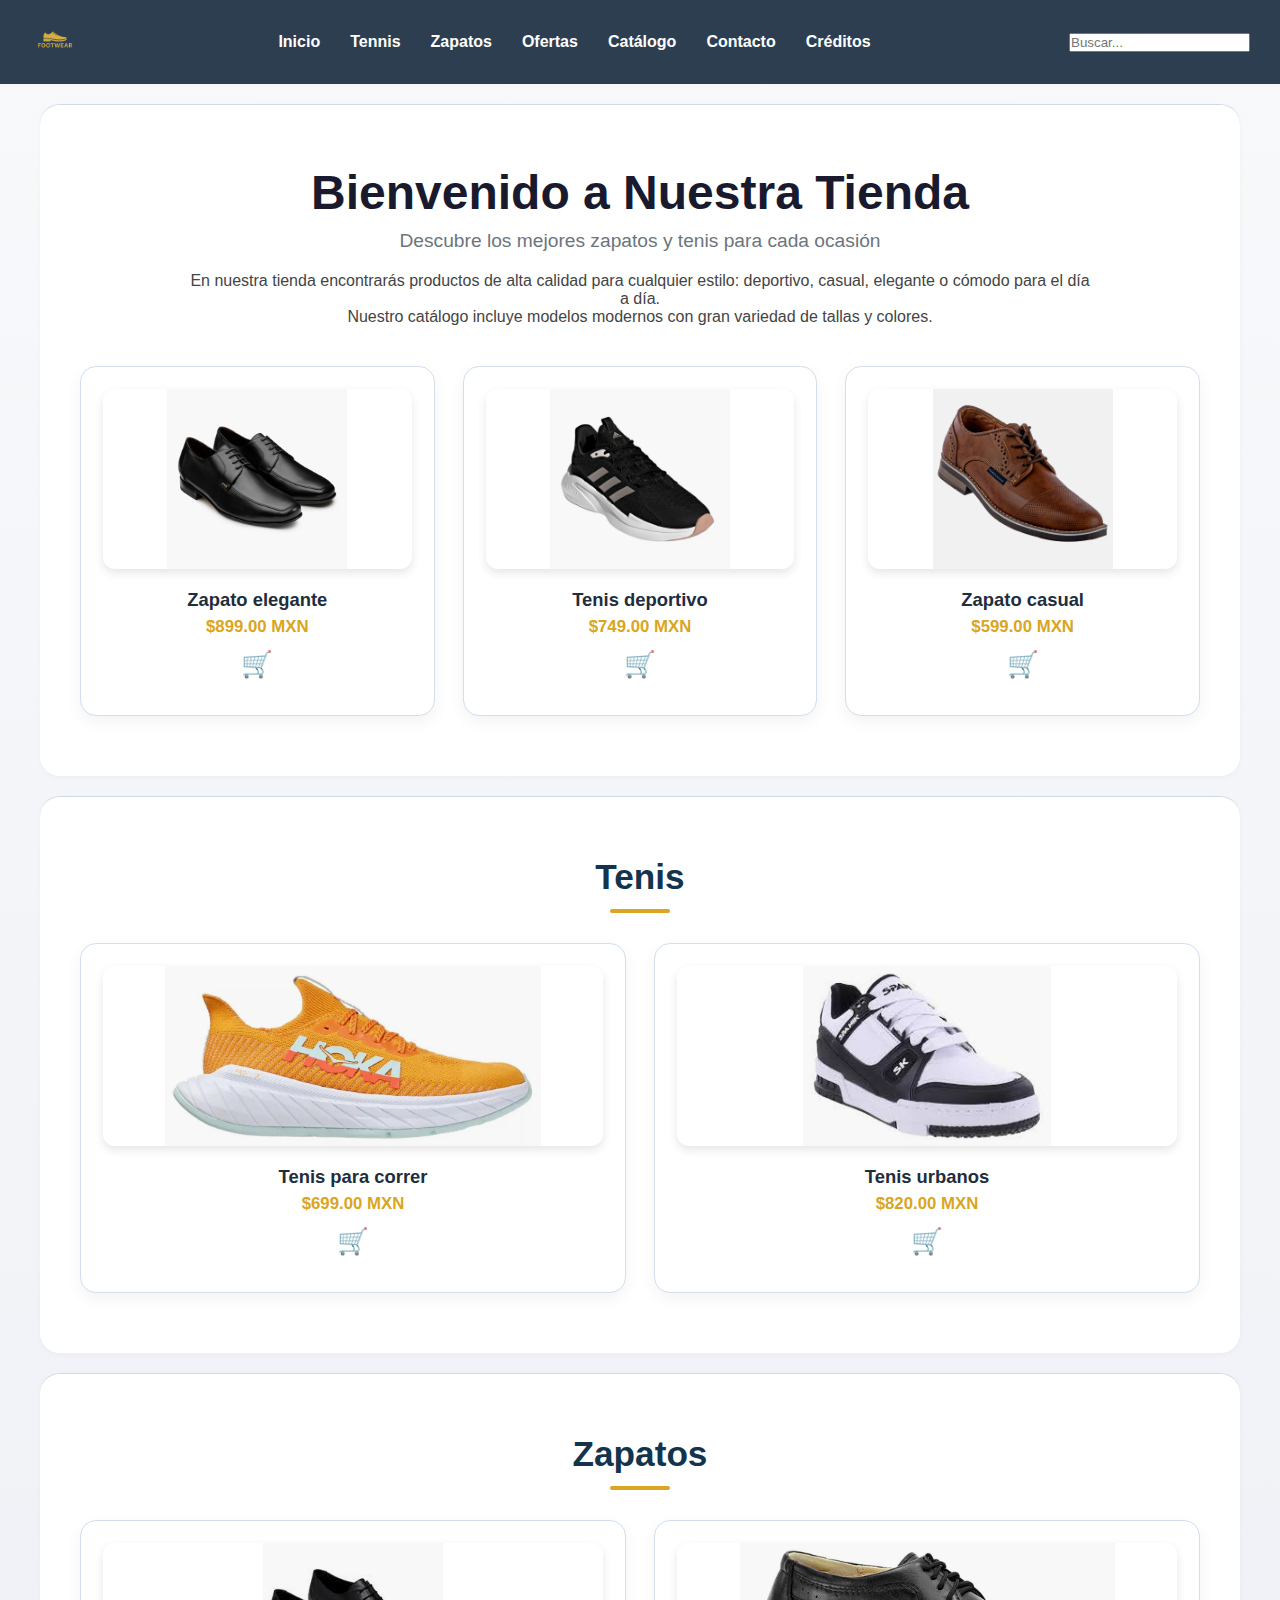
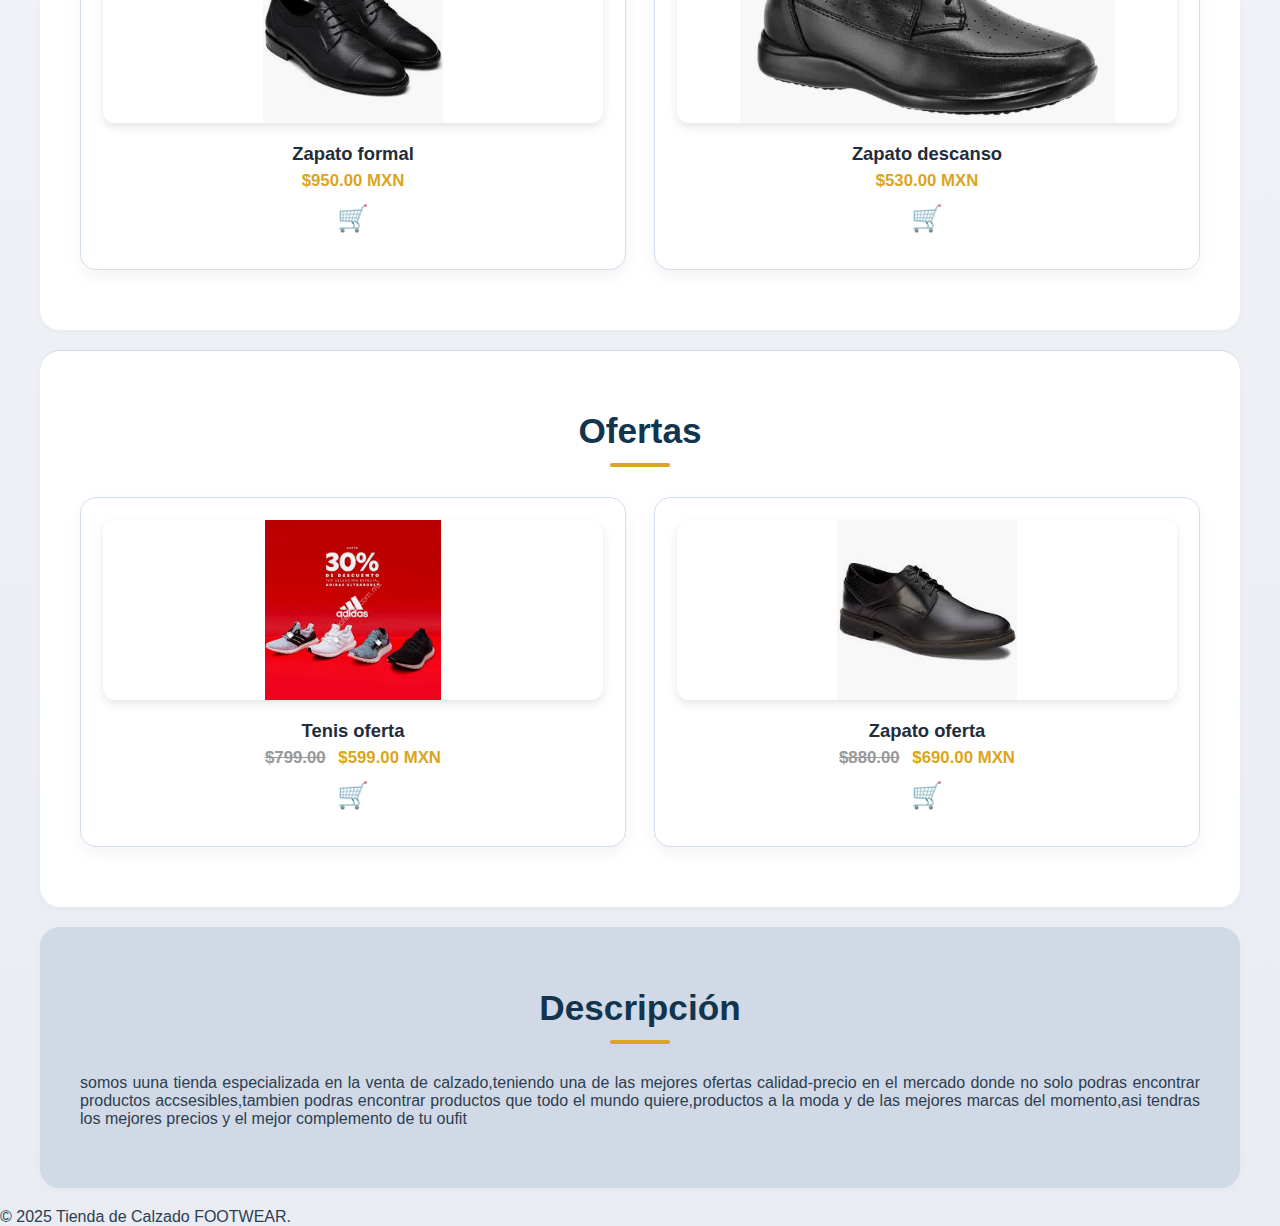
<file: index.html>
<!DOCTYPE html>
<html lang="es">
<head>
  <meta charset="UTF-8" />
  <meta name="viewport" content="width=device-width, initial-scale=1.0"/>
  <title>Inicio - Tienda de Zapatos y Tenis</title>
  <link rel="stylesheet" href="navbar.css" />
  <link rel="stylesheet" href="inicio.css" />
</head>
<body>
  <!-- Barra de navegación -->
  <nav class="navbar">
    <div class="logo">
      <img src="logo.png" alt="FOOTWEAR" />
    </div>
    <ul class="nav-links">
      <li><a href="#inicio">Inicio</a></li>
      <li><a href="tennis.html">Tennis</a></li>
      <li><a href="zapatos.html">Zapatos</a></li>
      <li><a href="ofertas.html">Ofertas</a></li>
      <li><a href="catalogo.html">Catálogo</a></li>
      <li><a href="contacto.html">Contacto</a></li>
      <li><a href="creditos.html">Créditos</a></li>
    </ul>
    <div class="buscador">
      <input type="text" placeholder="Buscar..." />
    </div>
  </nav>

  <!-- Sección Inicio -->
  <section id="inicio" class="seccion">
    <div class="bienvenida">
      <h1>Bienvenido a Nuestra Tienda</h1>
      <p>Descubre los mejores zapatos y tenis para cada ocasión</p>
    </div>
    <div class="info-extra">
      <p>En nuestra tienda encontrarás productos de alta calidad para cualquier estilo: deportivo, casual, elegante o cómodo para el día a día.</p>
      <p>Nuestro catálogo incluye modelos modernos con gran variedad de tallas y colores.</p>
    </div>
    <div class="tarjetas-grid">
      <div class="tarjeta">
        <img src="zapatoformal1.webp" alt="Zapato elegante"/>
        <h3>Zapato elegante</h3>
        <p>$899.00 MXN</p>
        <div class="carrito-icono">🛒</div>
      </div>
      <div class="tarjeta">
        <img src="tenis_deportivo_1.webp" alt="Tenis deportivo"/>
        <h3>Tenis deportivo</h3>
        <p>$749.00 MXN</p>
        <div class="carrito-icono">🛒</div>
      </div>
      <div class="tarjeta">
        <img src="zapato_casual_1.webp" alt="Zapato casual"/>
        <h3>Zapato casual</h3>
        <p>$599.00 MXN</p>
        <div class="carrito-icono">🛒</div>
      </div>
    </div>
  </section>

  <!-- Sección Tenis -->
  <section id="tenis" class="seccion">
    <h2>Tenis</h2>
    <div class="tarjetas-grid">
      <div class="tarjeta">
        <img src="tenis_para_correr_1.jpg" alt="Tenis para correr"/>
        <h3>Tenis para correr</h3>
        <p>$699.00 MXN</p>
        <div class="carrito-icono">🛒</div>
      </div>
      <div class="tarjeta">
        <img src="tenis_urbanos _1.jpg" alt="Tenis urbanos"/>
        <h3>Tenis urbanos</h3>
        <p>$820.00 MXN</p>
        <div class="carrito-icono">🛒</div>
      </div>
    </div>
  </section>

  <!-- Sección Zapatos -->
  <section id="zapatos" class="seccion">
    <h2>Zapatos</h2>
    <div class="tarjetas-grid">
      <div class="tarjeta">
        <img src="zapato_formal_2.jpg" alt="Zapato formal"/>
        <h3>Zapato formal</h3>
        <p>$950.00 MXN</p>
        <div class="carrito-icono">🛒</div>
      </div>
      <div class="tarjeta">
        <img src="zapato_descanso_1.webp" alt="Zapato de descanso"/>
        <h3>Zapato descanso</h3>
        <p>$530.00 MXN</p>
        <div class="carrito-icono">🛒</div>
      </div>
    </div>
  </section>

  <!-- Sección Ofertas -->
  <section id="ofertas" class="seccion">
    <h2>Ofertas</h2>
    <div class="tarjetas-grid">
      <div class="tarjeta">
        <img src="tenis_oferta_1.jpg" alt="Tenis oferta"/>
        <h3>Tenis oferta</h3>
        <p><span class="tachado">$799.00</span> $599.00 MXN</p>
        <div class="carrito-icono">🛒</div>
      </div>
      <div class="tarjeta">
        <img src="zapato_oferta_1.jpg" alt="Zapato oferta"/>
        <h3>Zapato oferta</h3>
        <p><span class="tachado">$880.00</span> $690.00 MXN</p>
        <div class="carrito-icono">🛒</div>
      </div>
    </div>
  </section>
  

<!-- Seccion de descripcion -->
    <section id="descripcion" class="seccion2">

    <h2>  Descripción</h2>
    <div class="description">
      
<p>
somos uuna tienda especializada en la venta de calzado,teniendo una de las mejores ofertas calidad-precio en el mercado donde no solo podras encontrar productos accsesibles,tambien podras encontrar productos que todo el mundo quiere,productos a la moda y de las mejores marcas del momento,asi tendras los mejores precios y el mejor complemento de tu oufit
</p>
    </div>
  </section>
  <footer>
        <p>&copy; 2025 Tienda de Calzado FOOTWEAR. </p>
    </footer>


</body>
</html>
</file>
<file: navbar.css>
/* navbar.css */

* {
  margin: 0;
  padding: 0;
  box-sizing: border-box;
}

body {
  font-family: 'Segoe UI', Tahoma, Geneva, Verdana, sans-serif;
  background-color: #f8f8f8;
}

.navbar {
  background-color: #2c3e50;
  color: white;
  padding: 15px 30px;
  display: flex;
  justify-content: space-between;
  align-items: center;
}

.logo img {
  height: 50px;
}

.nav-links {
  list-style: none;
  display: flex;
  gap: 30px;
}

.nav-links a {
  color: white;
  text-decoration: none;
  font-weight: bold;
  font-size: 16px;
  transition: color 0.3s ease;
}

.nav-links a:hover,
.nav-links .active {
  color: #1abc9c;
  border-bottom: 2px solid #1abc9c;
  padding-bottom: 4px;
}
</file>
<file: inicio.css>
html {
  scroll-behavior: smooth;
}

body {
  font-family: 'Segoe UI', sans-serif;
  margin: 0;
  padding: 0;
  background: linear-gradient(to bottom, #f8f9fb, #e9ecf3);
  color: #2c3e50;
}

/* Secciones generales */
.seccion {
  padding: 60px 40px;
  background-color: #ffffff;
  border-top: 1px solid #d1d9e6;
  box-shadow: 0 2px 6px rgba(0,0,0,0.03);
  border-radius: 20px;
  margin: 20px auto;
  width: 95%;
  max-width: 1200px;
}

h2 {
  text-align: center;
  color: #12344d;
  margin-bottom: 30px;
  font-size: 2.2em;
  position: relative;
}

h2::after {
  content: '';
  display: block;
  width: 60px;
  height: 4px;
  background-color: goldenrod;
  margin: 12px auto 0;
  border-radius: 2px;
}

/* Bienvenida */
.bienvenida {
  text-align: center;
  margin-bottom: 20px;
}

.bienvenida h1 {
  font-size: 3em;
  color: #1a1a2e;
  transition: color 0.3s;
}

.bienvenida h1:hover {
  color: #2c7be5;
}

.bienvenida p {
  font-size: 1.2em;
  color: #6c757d;
  max-width: 800px;
  margin: 10px auto 0;
}

/* Info extra */
.info-extra {
  max-width: 900px;
  margin: 0 auto 40px auto;
  font-size: 1em;
  color: #444;
  text-align: center;
}

/* Tarjetas de productos */
.tarjetas-grid {
  display: grid;
  grid-template-columns: repeat(auto-fit, minmax(260px, 1fr));
  gap: 28px;
}

.tarjeta {
  background-color: #ffffff;
  border-radius: 16px;
  border: 1px solid #d3dfee;
  box-shadow: 0 6px 16px rgba(0, 0, 0, 0.05);
  padding: 22px 22px 36px 22px; /* aumenté espacio inferior */
  text-align: center;
  transition: transform 0.3s ease, box-shadow 0.3s ease;
  overflow: hidden;
}

.tarjeta:hover {
  transform: translateY(-6px);
  box-shadow: 0 10px 26px rgba(0, 0, 0, 0.1);
  border-color: #2c7be5;
}

.tarjeta img {
  width: 100%;
  height: 180px; /* REDUCIDO de 230px a 180px */
  object-fit: contain; /* CAMBIADO de cover a contain */
  border-radius: 12px;
  border: none;
  margin-bottom: 16px;
  transition: transform 0.4s ease, filter 0.3s ease, box-shadow 0.3s ease;
  box-shadow: 0 4px 10px rgba(0, 0, 0, 0.1);
  filter: brightness(95%) contrast(105%);
}

.tarjeta img:hover {
  transform: scale(1.05);
  filter: brightness(100%) contrast(110%);
  box-shadow: 0 6px 16px rgba(0, 0, 0, 0.15);
}

.tarjeta h3 {
  margin-top: 0;
  font-size: 1.15em;
  color: #1f2d3d;
}

.tarjeta p {
  margin: 6px 0;
  font-weight: bold;
  color: goldenrod;
  font-size: 1.05em;
}

/* Precio tachado */
.tachado {
  text-decoration: line-through;
  color: #999;
  margin-right: 8px;
}

/* Ícono de carrito */
.carrito-icono {
  margin-top: 12px;
  font-size: 1.6em;
  cursor: pointer;
  color: #2c7be5;
  transition: transform 0.2s, color 0.2s;
}

.carrito-icono:hover {
  transform: scale(1.2);
  color: #1a73e8;
}

/* Descripción */
.description {
  text-align: justify;
}

/* Otra sección */
.seccion2 {
  padding: 60px 40px;
  background-color: #d1d9e6;
  border-top: 1px solid #d1d9e6;
  box-shadow: 0 2px 6px rgba(0,0,0,0.03);
  border-radius: 20px;
  margin: 20px auto;
  width: 95%;
  max-width: 1200px;
}
</file>
